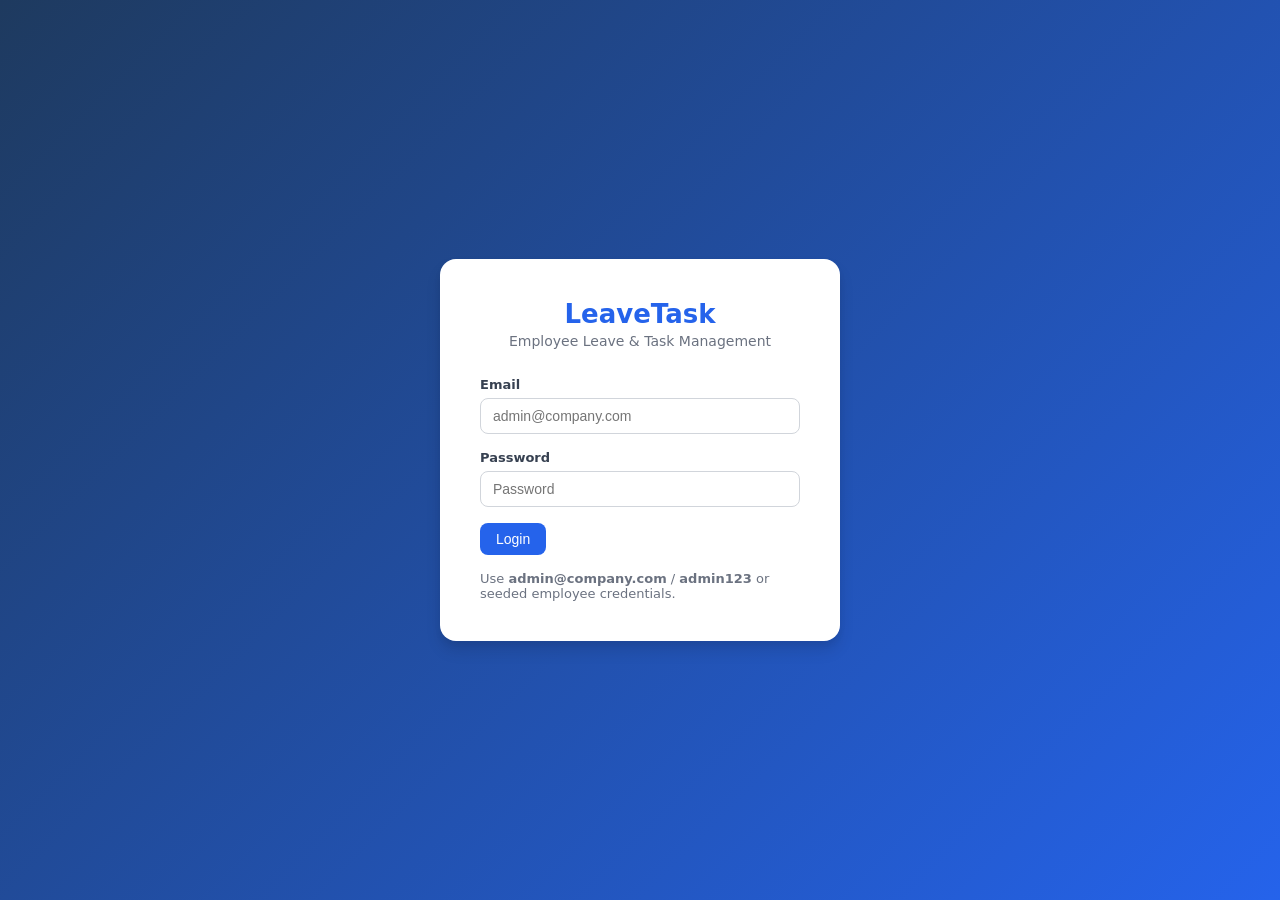
<file: frontend/index.html>
<!DOCTYPE html>
<html lang="en">
<head>
  <meta charset="UTF-8" />
  <meta name="viewport" content="width=device-width, initial-scale=1.0" />
  <title>Login - LeaveTask</title>
  <link rel="stylesheet" href="css/style.css" />
</head>
<body class="login-page">
  <div class="login-card">
    <div class="login-logo">
      <h1>LeaveTask</h1>
      <p>Employee Leave & Task Management</p>
    </div>
    <div id="alert-container"></div>
    <form id="loginForm" onsubmit="handleLogin(event)">
      <div class="form-group">
        <label class="form-label" for="email">Email</label>
        <input class="form-control" type="email" id="email" placeholder="admin@company.com" required />
      </div>
      <div class="form-group">
        <label class="form-label" for="password">Password</label>
        <input class="form-control" type="password" id="password" placeholder="Password" required />
      </div>
      <button class="btn btn-primary" type="submit">Login</button>
    </form>
    <div style="margin-top: 16px; font-size: 13px; color: var(--gray-500);">
      Use <strong>admin@company.com</strong> / <strong>admin123</strong> or seeded employee credentials.
    </div>
  </div>
  <script src="js/app.js"></script>
</body>
</html>
</file>
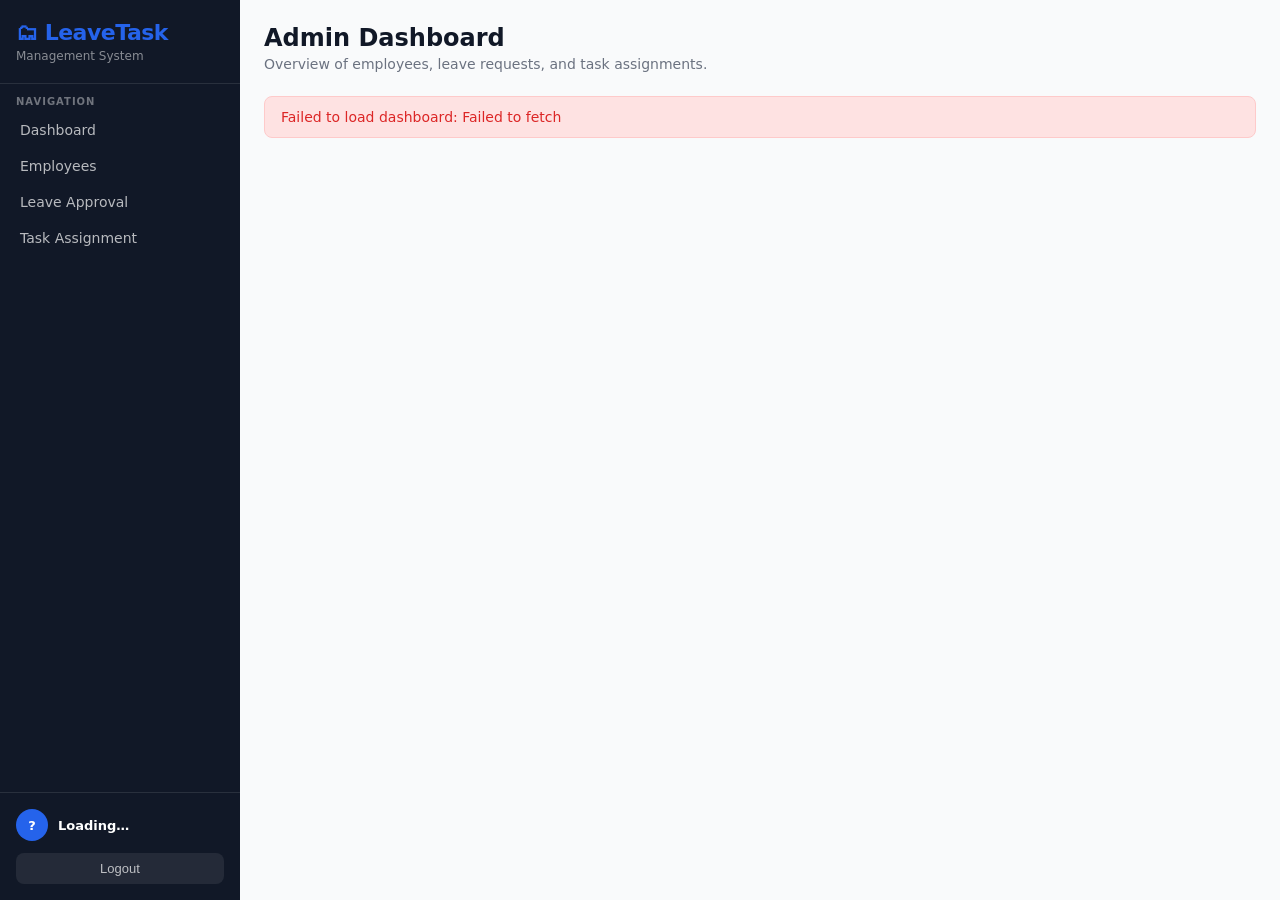
<file: frontend/pages/admin-dashboard.html>
<!DOCTYPE html>
<html lang="en">
<head>
  <meta charset="UTF-8" />
  <meta name="viewport" content="width=device-width, initial-scale=1.0" />
  <title>Admin Dashboard</title>
  <link rel="stylesheet" href="../css/style.css" />
</head>
<body>
  <div class="app-layout">
    <aside class="sidebar">
      <div class="sidebar-header">
        <div class="sidebar-logo">🗂 LeaveTask</div>
        <p>Management System</p>
      </div>
      <nav class="sidebar-nav">
        <div class="nav-section">
          <div class="nav-label">Navigation</div>
          <div id="nav-links">
            <a href="admin-dashboard.html">Dashboard</a>
            <a href="employees.html">Employees</a>
            <a href="leave-approval.html">Leave Approval</a>
            <a href="task-assignment.html">Task Assignment</a>
          </div>
        </div>
      </nav>
      <div class="sidebar-footer">
        <div class="user-info">
          <div class="user-avatar" id="user-initials">?</div>
          <div>
            <div class="user-name" id="user-name">Loading…</div>
            <div class="user-role" id="user-role"></div>
          </div>
        </div>
        <button class="btn-logout" onclick="logout()">Logout</button>
      </div>
    </aside>
    <main class="main-content">
      <div class="page-header">
        <h1 id="page-title">Admin Dashboard</h1>
        <p>Overview of employees, leave requests, and task assignments.</p>
      </div>
      <div id="alert-container"></div>
      <div class="stats-grid" id="dashboard-cards"></div>
      <div id="dashboard-details"></div>
    </main>
  </div>
  <script src="../js/app.js"></script>
</body>
</html>
</file>
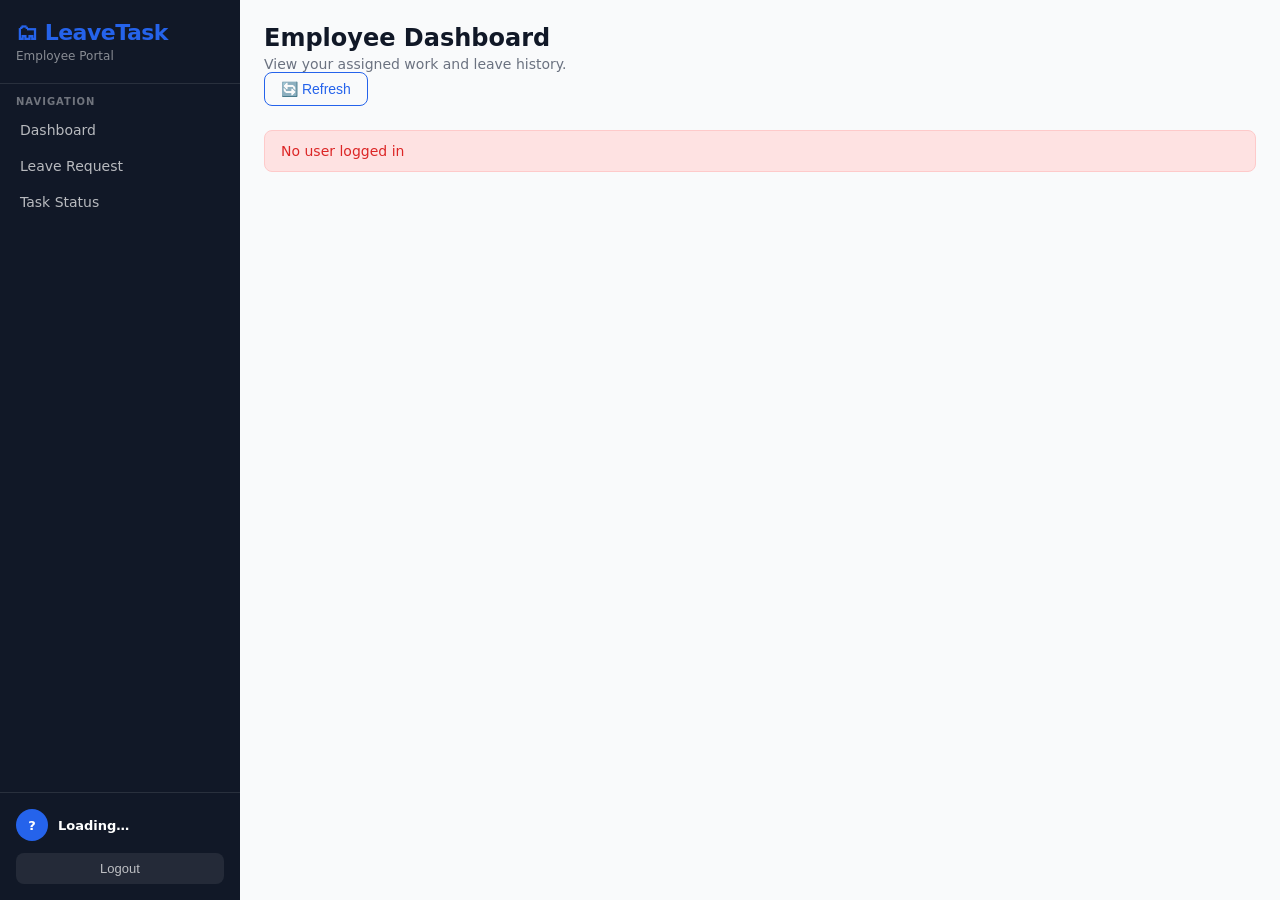
<file: frontend/pages/employee-dashboard.html>
<!DOCTYPE html>
<html lang="en">
<head>
  <meta charset="UTF-8" />
  <meta name="viewport" content="width=device-width, initial-scale=1.0" />
  <title>Employee Dashboard</title>
  <link rel="stylesheet" href="../css/style.css" />
</head>
<body>
  <div class="app-layout">
    <aside class="sidebar">
      <div class="sidebar-header">
        <div class="sidebar-logo">🗂 LeaveTask</div>
        <p>Employee Portal</p>
      </div>
      <nav class="sidebar-nav">
        <div class="nav-section">
          <div class="nav-label">Navigation</div>
          <div id="nav-links">
            <a href="employee-dashboard.html">Dashboard</a>
            <a href="leave-request.html">Leave Request</a>
            <a href="task-status.html">Task Status</a>
          </div>
        </div>
      </nav>
      <div class="sidebar-footer">
        <div class="user-info">
          <div class="user-avatar" id="user-initials">?</div>
          <div>
            <div class="user-name" id="user-name">Loading…</div>
            <div class="user-role" id="user-role"></div>
          </div>
        </div>
        <button class="btn-logout" onclick="logout()">Logout</button>
      </div>
    </aside>
    <main class="main-content">
      <div class="page-header">
        <h1 id="page-title">Employee Dashboard</h1>
        <p>View your assigned work and leave history.</p>
        <button class="btn btn-outline" onclick="loadEmployeeDashboard()" style="margin-left: auto;">🔄 Refresh</button>
      </div>
      <div id="alert-container"></div>
      <div class="stats-grid" id="dashboard-cards"></div>
      <div id="dashboard-details"></div>
    </main>
  </div>
  <script src="../js/app.js"></script>
</body>
</html>
</file>
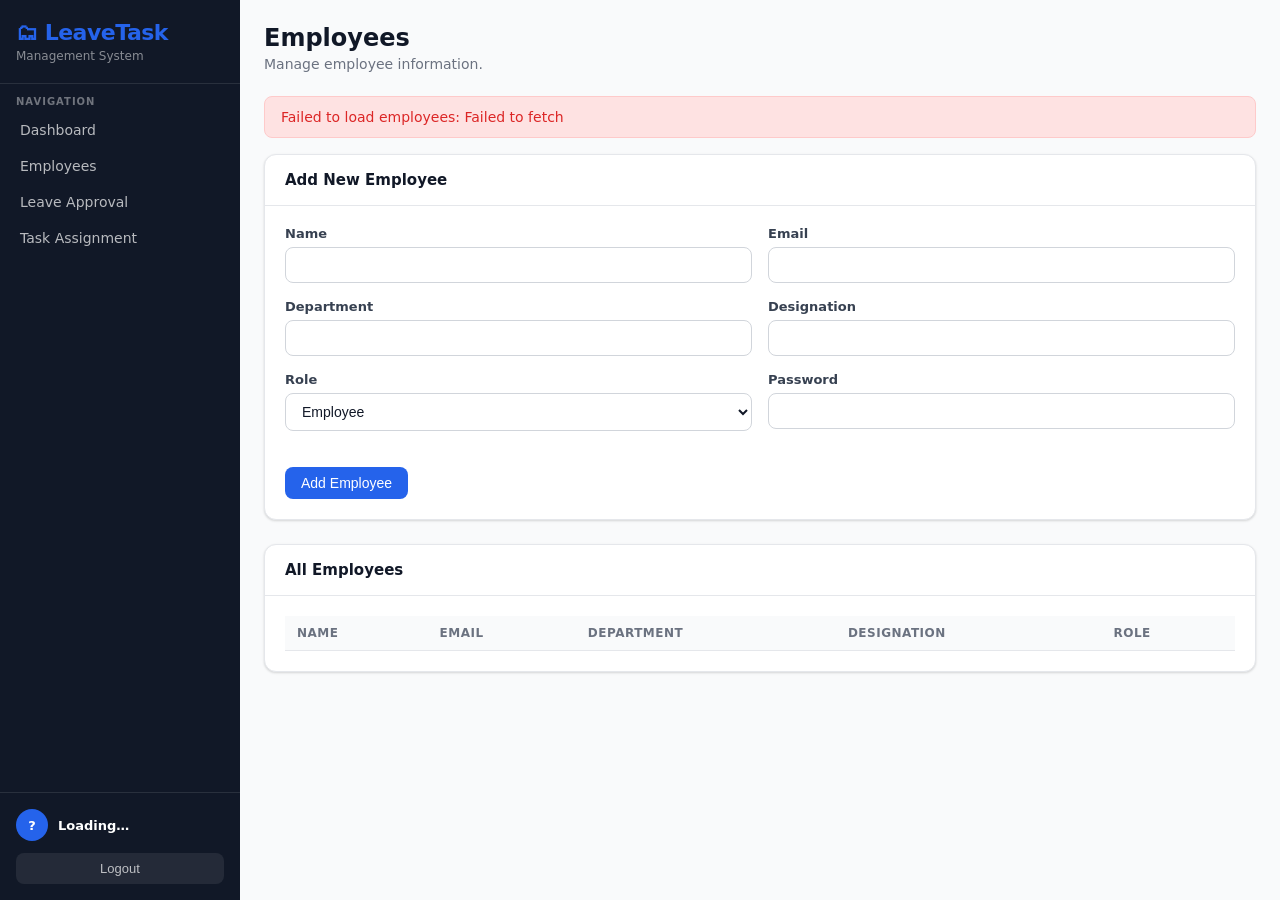
<file: frontend/pages/employees.html>
<!DOCTYPE html>
<html lang="en">
<head>
  <meta charset="UTF-8" />
  <meta name="viewport" content="width=device-width, initial-scale=1.0" />
  <title>Employees</title>
  <link rel="stylesheet" href="../css/style.css" />
</head>
<body>
  <div class="app-layout">
    <aside class="sidebar">
      <div class="sidebar-header">
        <div class="sidebar-logo">🗂 LeaveTask</div>
        <p>Management System</p>
      </div>
      <nav class="sidebar-nav">
        <div class="nav-section">
          <div class="nav-label">Navigation</div>
          <div id="nav-links">
            <a href="admin-dashboard.html">Dashboard</a>
            <a href="employees.html">Employees</a>
            <a href="leave-approval.html">Leave Approval</a>
            <a href="task-assignment.html">Task Assignment</a>
          </div>
        </div>
      </nav>
      <div class="sidebar-footer">
        <div class="user-info">
          <div class="user-avatar" id="user-initials">?</div>
          <div>
            <div class="user-name" id="user-name">Loading…</div>
            <div class="user-role" id="user-role"></div>
          </div>
        </div>
        <button class="btn-logout" onclick="logout()">Logout</button>
      </div>
    </aside>
    <main class="main-content">
      <div class="page-header">
        <h1 id="page-title">Employees</h1>
        <p>Manage employee information.</p>
      </div>
      <div id="alert-container"></div>
      <div class="card">
        <div class="card-header">
          <h3>Add New Employee</h3>
        </div>
        <div class="card-body">
          <form id="newEmployeeForm">
            <div class="form-row">
              <div class="form-group">
                <label class="form-label" for="name">Name</label>
                <input class="form-control" type="text" id="name" required />
              </div>
              <div class="form-group">
                <label class="form-label" for="email">Email</label>
                <input class="form-control" type="email" id="email" required />
              </div>
            </div>
            <div class="form-row">
              <div class="form-group">
                <label class="form-label" for="department">Department</label>
                <input class="form-control" type="text" id="department" required />
              </div>
              <div class="form-group">
                <label class="form-label" for="designation">Designation</label>
                <input class="form-control" type="text" id="designation" required />
              </div>
            </div>
            <div class="form-row">
              <div class="form-group">
                <label class="form-label" for="role">Role</label>
                <select class="form-control" id="role">
                  <option value="EMPLOYEE">Employee</option>
                  <option value="ADMIN">Admin</option>
                </select>
              </div>
              <div class="form-group">
                <label class="form-label" for="password">Password</label>
                <input class="form-control" type="password" id="password" required />
              </div>
            </div>
            <div class="form-actions">
              <button class="btn btn-primary" type="submit">Add Employee</button>
            </div>
          </form>
        </div>
      </div>
      <div class="card" style="margin-top: 24px;">
        <div class="card-header">
          <h3>All Employees</h3>
        </div>
        <div class="card-body">
          <div class="table-wrap">
            <table>
              <thead>
                <tr>
                  <th>Name</th>
                  <th>Email</th>
                  <th>Department</th>
                  <th>Designation</th>
                  <th>Role</th>
                </tr>
              </thead>
              <tbody id="employeeTableBody"></tbody>
            </table>
          </div>
        </div>
      </div>
    </main>
  </div>
  <script src="../js/app.js"></script>
</body>
</html>
</file>
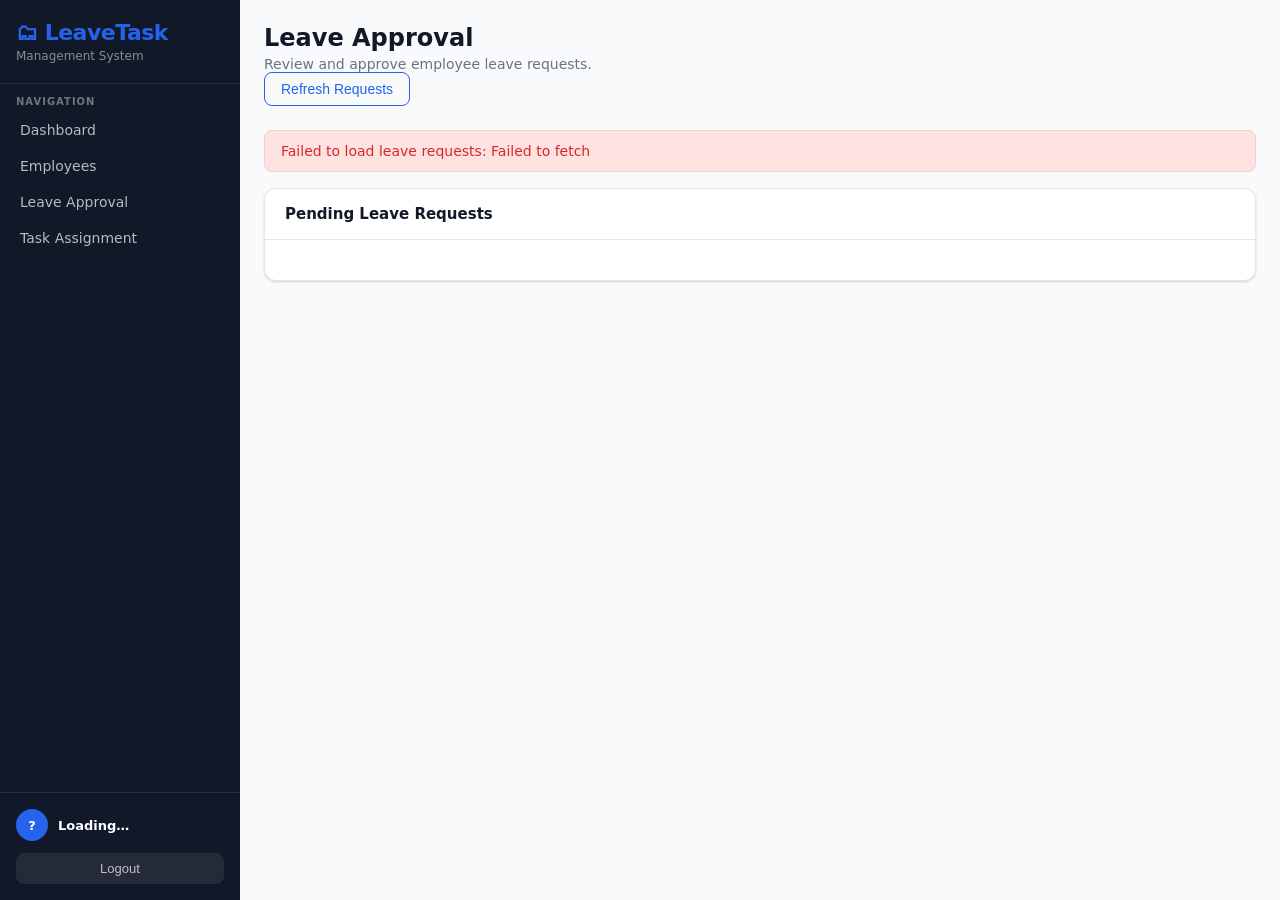
<file: frontend/pages/leave-approval.html>
<!DOCTYPE html>
<html lang="en">
<head>
  <meta charset="UTF-8" />
  <meta name="viewport" content="width=device-width, initial-scale=1.0" />
  <title>Leave Approval</title>
  <link rel="stylesheet" href="../css/style.css" />
</head>
<body>
  <div class="app-layout">
    <aside class="sidebar">
      <div class="sidebar-header">
        <div class="sidebar-logo">🗂 LeaveTask</div>
        <p>Management System</p>
      </div>
      <nav class="sidebar-nav">
        <div class="nav-section">
          <div class="nav-label">Navigation</div>
          <div id="nav-links">
            <a href="admin-dashboard.html">Dashboard</a>
            <a href="employees.html">Employees</a>
            <a href="leave-approval.html">Leave Approval</a>
            <a href="task-assignment.html">Task Assignment</a>
          </div>
        </div>
      </nav>
      <div class="sidebar-footer">
        <div class="user-info">
          <div class="user-avatar" id="user-initials">?</div>
          <div>
            <div class="user-name" id="user-name">Loading…</div>
            <div class="user-role" id="user-role"></div>
          </div>
        </div>
        <button class="btn-logout" onclick="logout()">Logout</button>
      </div>
    </aside>
    <main class="main-content">
      <div class="page-header">
        <h1 id="page-title">Leave Approval</h1>
        <p>Review and approve employee leave requests.</p>
        <button class="btn btn-outline" onclick="loadLeaveRequests()">Refresh Requests</button>
      </div>
      <div id="alert-container"></div>
      <div class="card">
        <div class="card-header">
          <h3>Pending Leave Requests</h3>
        </div>
        <div class="card-body">
          <div id="leaveRequests"></div>
        </div>
      </div>
    </main>
  </div>
  <script src="../js/app.js"></script>
</body>
</html>
</file>
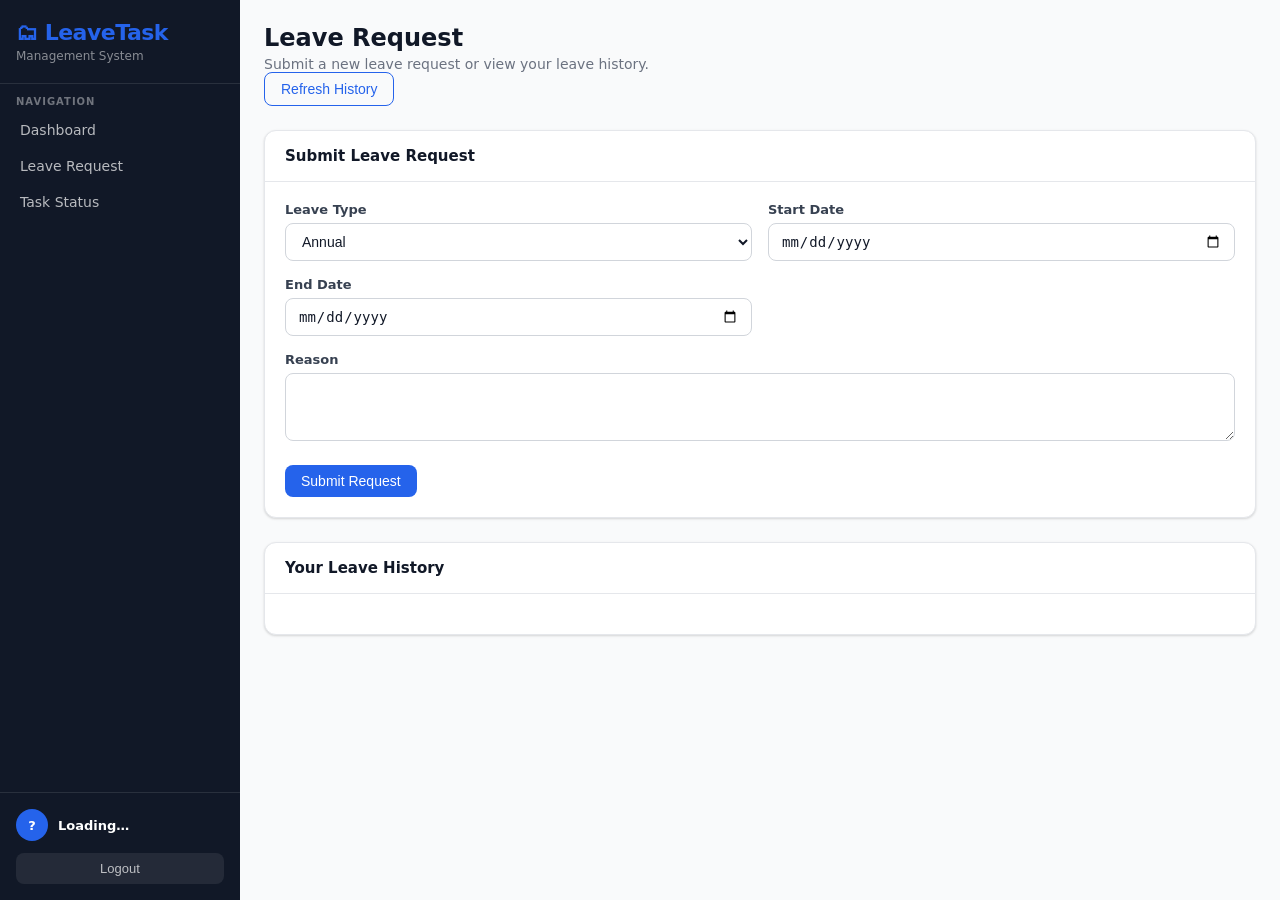
<file: frontend/pages/leave-request.html>
<!DOCTYPE html>
<html lang="en">
<head>
  <meta charset="UTF-8" />
  <meta name="viewport" content="width=device-width, initial-scale=1.0" />
  <title>Leave Request</title>
  <link rel="stylesheet" href="../css/style.css" />
</head>
<body>
  <div class="app-layout">
    <aside class="sidebar">
      <div class="sidebar-header">
        <div class="sidebar-logo">🗂 LeaveTask</div>
        <p>Management System</p>
      </div>
      <nav class="sidebar-nav">
        <div class="nav-section">
          <div class="nav-label">Navigation</div>
          <div id="nav-links">
            <a href="employee-dashboard.html">Dashboard</a>
            <a href="leave-request.html">Leave Request</a>
            <a href="task-status.html">Task Status</a>
          </div>
        </div>
      </nav>
      <div class="sidebar-footer">
        <div class="user-info">
          <div class="user-avatar" id="user-initials">?</div>
          <div>
            <div class="user-name" id="user-name">Loading…</div>
            <div class="user-role" id="user-role"></div>
          </div>
        </div>
        <button class="btn-logout" onclick="logout()">Logout</button>
      </div>
    </aside>
    <main class="main-content">
      <div class="page-header">
        <h1 id="page-title">Leave Request</h1>
        <p>Submit a new leave request or view your leave history.</p>
        <button class="btn btn-outline" onclick="loadMyLeaves()">Refresh History</button>
      </div>
      <div id="alert-container"></div>
      <div class="card">
        <div class="card-header">
          <h3>Submit Leave Request</h3>
        </div>
        <div class="card-body">
          <form id="leaveForm">
            <div class="form-row">
              <div class="form-group">
                <label class="form-label" for="leaveType">Leave Type</label>
                <select class="form-control" id="leaveType" required>
                  <option value="ANNUAL">Annual</option>
                  <option value="SICK">Sick</option>
                  <option value="PERSONAL">Personal</option>
                </select>
              </div>
              <div class="form-group">
                <label class="form-label" for="startDate">Start Date</label>
                <input class="form-control" type="date" id="startDate" required />
              </div>
            </div>
            <div class="form-row">
              <div class="form-group">
                <label class="form-label" for="endDate">End Date</label>
                <input class="form-control" type="date" id="endDate" required />
              </div>
            </div>
            <div class="form-group">
              <label class="form-label" for="reason">Reason</label>
              <textarea class="form-control" id="reason" rows="3" required></textarea>
            </div>
            <div class="form-actions">
              <button class="btn btn-primary" type="submit">Submit Request</button>
            </div>
          </form>
        </div>
      </div>
      <div class="card" style="margin-top: 24px;">
        <div class="card-header">
          <h3>Your Leave History</h3>
        </div>
        <div class="card-body">
          <div id="myLeaveHistory"></div>
        </div>
      </div>
    </main>
  </div>
  <script src="../js/app.js"></script>
</body>
</html>
</file>
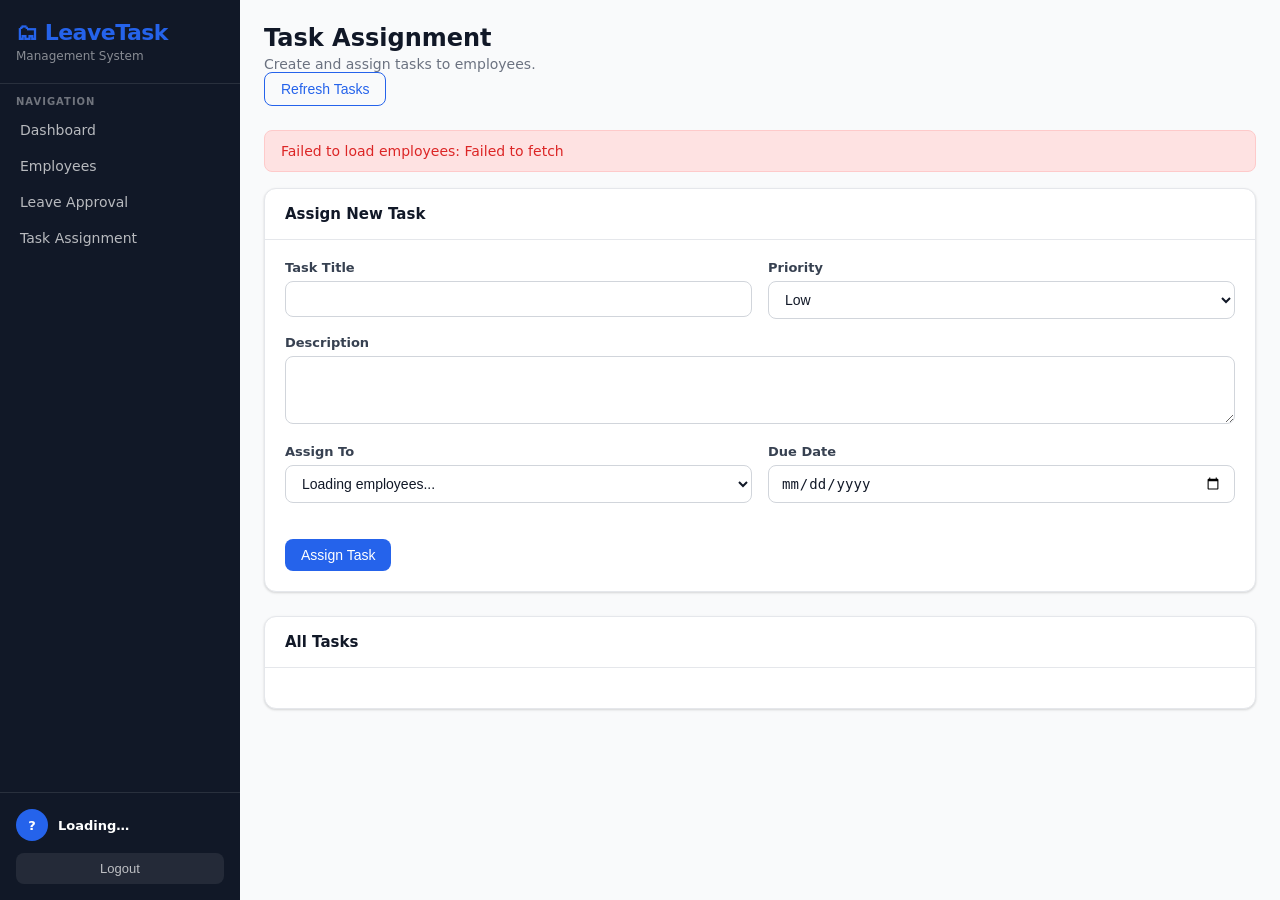
<file: frontend/pages/task-assignment.html>
<!DOCTYPE html>
<html lang="en">
<head>
  <meta charset="UTF-8" />
  <meta name="viewport" content="width=device-width, initial-scale=1.0" />
  <title>Task Assignment</title>
  <link rel="stylesheet" href="../css/style.css" />
</head>
<body>
  <div class="app-layout">
    <aside class="sidebar">
      <div class="sidebar-header">
        <div class="sidebar-logo">🗂 LeaveTask</div>
        <p>Management System</p>
      </div>
      <nav class="sidebar-nav">
        <div class="nav-section">
          <div class="nav-label">Navigation</div>
          <div id="nav-links">
            <a href="admin-dashboard.html">Dashboard</a>
            <a href="employees.html">Employees</a>
            <a href="leave-approval.html">Leave Approval</a>
            <a href="task-assignment.html">Task Assignment</a>
          </div>
        </div>
      </nav>
      <div class="sidebar-footer">
        <div class="user-info">
          <div class="user-avatar" id="user-initials">?</div>
          <div>
            <div class="user-name" id="user-name">Loading…</div>
            <div class="user-role" id="user-role"></div>
          </div>
        </div>
        <button class="btn-logout" onclick="logout()">Logout</button>
      </div>
    </aside>
    <main class="main-content">
      <div class="page-header">
        <h1 id="page-title">Task Assignment</h1>
        <p>Create and assign tasks to employees.</p>
        <button class="btn btn-outline" onclick="loadTasks()">Refresh Tasks</button>
      </div>
      <div id="alert-container"></div>
      <div class="card">
        <div class="card-header">
          <h3>Assign New Task</h3>
        </div>
        <div class="card-body">
          <form id="taskForm">
            <div class="form-row">
              <div class="form-group">
                <label class="form-label" for="title">Task Title</label>
                <input class="form-control" type="text" id="title" required />
              </div>
              <div class="form-group">
                <label class="form-label" for="priority">Priority</label>
                <select class="form-control" id="priority">
                  <option value="LOW">Low</option>
                  <option value="MEDIUM">Medium</option>
                  <option value="HIGH">High</option>
                </select>
              </div>
            </div>
            <div class="form-group">
              <label class="form-label" for="description">Description</label>
              <textarea class="form-control" id="description" rows="3"></textarea>
            </div>
            <div class="form-row">
              <div class="form-group">
                <label class="form-label" for="assignedTo">Assign To</label>
                <select class="form-control" id="assignedTo" required>
                  <option value="">Loading employees...</option>
                </select>
              </div>
              <div class="form-group">
                <label class="form-label" for="dueDate">Due Date</label>
                <input class="form-control" type="date" id="dueDate" required />
              </div>
            </div>
            <div class="form-actions">
              <button class="btn btn-primary" type="submit">Assign Task</button>
            </div>
          </form>
        </div>
      </div>
      <div class="card" style="margin-top: 24px;">
        <div class="card-header">
          <h3>All Tasks</h3>
        </div>
        <div class="card-body">
          <div id="taskList"></div>
        </div>
      </div>
    </main>
  </div>
  <script src="../js/app.js"></script>
</body>
</html>
</file>
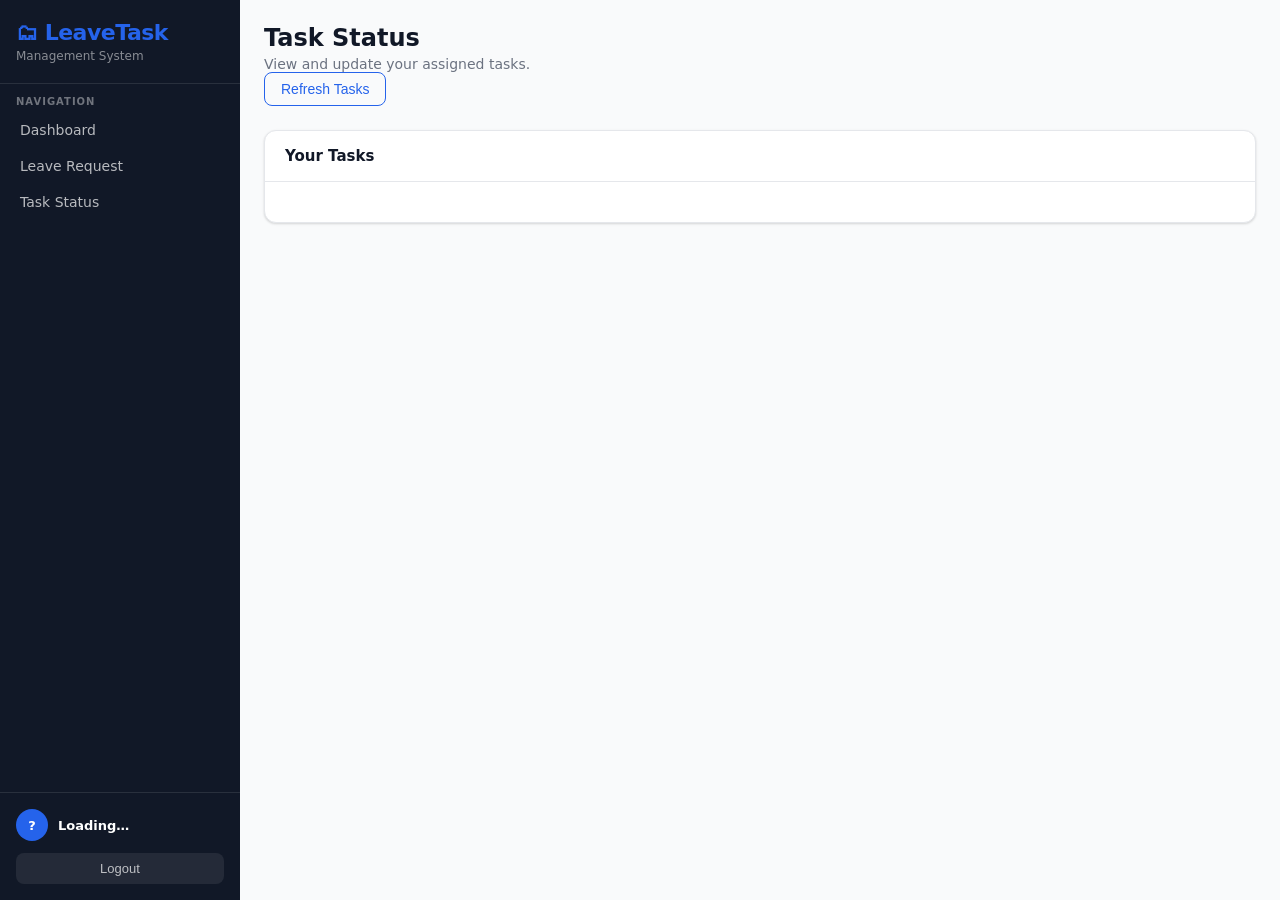
<file: frontend/pages/task-status.html>
<!DOCTYPE html>
<html lang="en">
<head>
  <meta charset="UTF-8" />
  <meta name="viewport" content="width=device-width, initial-scale=1.0" />
  <title>Task Status</title>
  <link rel="stylesheet" href="../css/style.css" />
</head>
<body>
  <div class="app-layout">
    <aside class="sidebar">
      <div class="sidebar-header">
        <div class="sidebar-logo">🗂 LeaveTask</div>
        <p>Management System</p>
      </div>
      <nav class="sidebar-nav">
        <div class="nav-section">
          <div class="nav-label">Navigation</div>
          <div id="nav-links">
            <a href="employee-dashboard.html">Dashboard</a>
            <a href="leave-request.html">Leave Request</a>
            <a href="task-status.html">Task Status</a>
          </div>
        </div>
      </nav>
      <div class="sidebar-footer">
        <div class="user-info">
          <div class="user-avatar" id="user-initials">?</div>
          <div>
            <div class="user-name" id="user-name">Loading…</div>
            <div class="user-role" id="user-role"></div>
          </div>
        </div>
        <button class="btn-logout" onclick="logout()">Logout</button>
      </div>
    </aside>
    <main class="main-content">
      <div class="page-header">
        <h1 id="page-title">Task Status</h1>
        <p>View and update your assigned tasks.</p>
        <button class="btn btn-outline" onclick="loadMyTasks()">Refresh Tasks</button>
      </div>
      <div id="alert-container"></div>
      <div class="card">
        <div class="card-header">
          <h3>Your Tasks</h3>
        </div>
        <div class="card-body">
          <div id="myTaskList"></div>
        </div>
      </div>
    </main>
  </div>
  <script src="../js/app.js"></script>
</body>
</html>
</file>
<file: frontend/css/style.css>
/* ===== RESET & BASE ===== */
*, *::before, *::after { box-sizing: border-box; margin: 0; padding: 0; }

:root {
  --primary: #2563eb;
  --primary-dark: #1d4ed8;
  --primary-light: #dbeafe;
  --success: #16a34a;
  --success-light: #dcfce7;
  --danger: #dc2626;
  --danger-light: #fee2e2;
  --warning: #d97706;
  --warning-light: #fef3c7;
  --gray-50: #f9fafb;
  --gray-100: #f3f4f6;
  --gray-200: #e5e7eb;
  --gray-300: #d1d5db;
  --gray-500: #6b7280;
  --gray-700: #374151;
  --gray-900: #111827;
  --white: #ffffff;
  --shadow: 0 1px 3px rgba(0,0,0,0.1), 0 1px 2px rgba(0,0,0,0.06);
  --shadow-md: 0 4px 6px rgba(0,0,0,0.07), 0 2px 4px rgba(0,0,0,0.05);
  --shadow-lg: 0 10px 15px rgba(0,0,0,0.1), 0 4px 6px rgba(0,0,0,0.05);
  --radius: 8px;
  --radius-lg: 12px;
}

body { font-family: 'Segoe UI', system-ui, sans-serif; background: var(--gray-50); color: var(--gray-900); min-height: 100vh; }

/* ===== LAYOUT ===== */
.app-layout { display: flex; min-height: 100vh; }

.sidebar {
  width: 240px; background: var(--gray-900); color: var(--white);
  display: flex; flex-direction: column; position: fixed; height: 100vh; z-index: 100;
}
.sidebar-header { padding: 20px 16px; border-bottom: 1px solid rgba(255,255,255,0.1); }
.sidebar-header h2 { font-size: 16px; font-weight: 700; color: var(--white); }
.sidebar-header p { font-size: 12px; color: rgba(255,255,255,0.5); margin-top: 2px; }
.sidebar-logo { font-size: 22px; font-weight: 800; color: var(--primary); margin-bottom: 4px; letter-spacing: -0.5px; }

.sidebar-nav { flex: 1; padding: 12px 8px; overflow-y: auto; }
.nav-section { margin-bottom: 20px; }
.nav-label { font-size: 10px; font-weight: 600; color: rgba(255,255,255,0.4); text-transform: uppercase; letter-spacing: 1px; padding: 0 8px; margin-bottom: 6px; }
.sidebar-nav a {
  display: block; padding: 9px 12px;
  border-radius: var(--radius); cursor: pointer; color: rgba(255,255,255,0.7);
  font-size: 14px; font-weight: 500; transition: all 0.15s; text-decoration: none;
  margin-bottom: 2px;
}
.sidebar-nav a:hover { background: rgba(255,255,255,0.1); color: var(--white); }
.sidebar-nav a.active { background: var(--primary); color: var(--white); }

.sidebar-footer { padding: 16px; border-top: 1px solid rgba(255,255,255,0.1); }
.user-info { display: flex; align-items: center; gap: 10px; margin-bottom: 12px; }
.user-avatar { width: 32px; height: 32px; background: var(--primary); border-radius: 50%; display: flex; align-items: center; justify-content: center; font-size: 13px; font-weight: 700; }
.user-name { font-size: 13px; font-weight: 600; color: var(--white); }
.user-role { font-size: 11px; color: rgba(255,255,255,0.5); }
.btn-logout { width: 100%; padding: 8px; background: rgba(255,255,255,0.08); border: none; border-radius: var(--radius); color: rgba(255,255,255,0.7); font-size: 13px; cursor: pointer; transition: all 0.15s; }
.btn-logout:hover { background: var(--danger); color: var(--white); }

.main-content { margin-left: 240px; flex: 1; padding: 24px; min-height: 100vh; }

/* ===== PAGE HEADER ===== */
.page-header { margin-bottom: 24px; }
.page-header h1 { font-size: 24px; font-weight: 700; color: var(--gray-900); }
.page-header p { font-size: 14px; color: var(--gray-500); margin-top: 4px; }

/* ===== STAT CARDS ===== */
.stat-card { background: var(--white); border-radius: var(--radius-lg); padding: 20px; box-shadow: var(--shadow); border: 1px solid var(--gray-200); display: flex; align-items: center; gap: 16px; text-align: left; transition: transform 0.2s; }
.stat-card:hover { transform: translateY(-2px); box-shadow: 0 8px 25px rgba(0,0,0,0.1); }
.stat-card .card-icon { font-size: 32px; opacity: 0.8; }
.stat-card .card-content { flex: 1; }
.stat-card h3 { font-size: 14px; font-weight: 600; color: var(--gray-500); margin-bottom: 4px; text-transform: uppercase; letter-spacing: 0.5px; }
.stat-card .card-value { font-size: 28px; font-weight: 800; color: var(--gray-900); margin-bottom: 8px; }
.stat-card .card-trend { font-size: 12px; color: var(--gray-600); font-weight: 500; }
.stat-card .progress-bar { width: 100%; height: 6px; background: var(--gray-200); border-radius: 3px; margin: 8px 0; overflow: hidden; }
.stat-card .progress-fill { height: 100%; background: linear-gradient(90deg, var(--primary), var(--success)); border-radius: 3px; transition: width 0.3s; }

/* Card themes */
.card-employees .card-icon { color: #3b82f6; }
.card-tasks .card-icon { color: #f59e0b; }
.card-leaves .card-icon { color: #10b981; }
.card-completed .card-icon { color: #8b5cf6; }
.card-pending .card-icon { color: #ef4444; }

/* ===== ANALYTICS ===== */
.analytics-section { margin-top: 30px; }
.analytics-section h2 { font-size: 20px; font-weight: 600; color: var(--gray-900); margin-bottom: 20px; }
.analytics-grid { display: grid; grid-template-columns: repeat(auto-fit, minmax(300px, 1fr)); gap: 20px; margin-bottom: 30px; }
.stats-grid { display: grid; grid-template-columns: repeat(auto-fit, minmax(280px, 1fr)); gap: 20px; margin-bottom: 20px; }
.analytics-card { background: var(--white); border-radius: var(--radius-lg); padding: 20px; box-shadow: var(--shadow); border: 1px solid var(--gray-200); }
.analytics-card h4 { font-size: 16px; font-weight: 600; color: var(--gray-900); margin-bottom: 15px; }
.metric { display: flex; justify-content: space-between; align-items: center; margin-bottom: 10px; }
.metric-label { font-size: 14px; color: var(--gray-600); }
.metric-value { font-size: 16px; font-weight: 600; color: var(--gray-900); }

/* ===== TASK ITEMS ===== */
.task-item { display: flex; justify-content: space-between; align-items: center; padding: 12px 0; border-bottom: 1px solid var(--gray-100); }
.task-item:last-child { border-bottom: none; }
.task-info { flex: 1; }
.task-info strong { display: block; font-size: 14px; color: var(--gray-900); margin-bottom: 4px; }
.task-status { font-size: 12px; padding: 2px 8px; border-radius: 12px; font-weight: 500; text-transform: uppercase; letter-spacing: 0.5px; }
.status-pending { background: #fef3c7; color: #d97706; }
.status-in_progress { background: #dbeafe; color: #2563eb; }
.status-completed { background: #d1fae5; color: #065f46; }
.task-actions { margin-left: 16px; }
.task-actions select { padding: 4px 8px; border: 1px solid var(--gray-300); border-radius: 4px; font-size: 12px; }

/* ===== TASK LIST PREVIEW ===== */
.task-list-preview { margin: 12px 0; }
.task-preview-item { display: flex; justify-content: space-between; align-items: center; padding: 6px 0; border-bottom: 1px solid var(--gray-100); }
.task-preview-item:last-child { border-bottom: none; }
.task-title { font-size: 13px; color: var(--gray-900); font-weight: 500; flex: 1; margin-right: 8px; overflow: hidden; text-overflow: ellipsis; white-space: nowrap; }
.task-status-mini { font-size: 10px; padding: 2px 6px; border-radius: 8px; font-weight: 500; text-transform: uppercase; }
.no-tasks { font-size: 12px; color: var(--gray-500); font-style: italic; padding: 8px 0; }

/* ===== CARD ===== */
.card { background: var(--white); border-radius: var(--radius-lg); box-shadow: var(--shadow); border: 1px solid var(--gray-200); }
.card-header { display: flex; align-items: center; justify-content: space-between; padding: 16px 20px; border-bottom: 1px solid var(--gray-200); }
.card-header h3 { font-size: 15px; font-weight: 600; color: var(--gray-900); }
.card-body { padding: 20px; }

/* ===== TABLE ===== */
.table-wrap { overflow-x: auto; }
table { width: 100%; border-collapse: collapse; font-size: 14px; }
th { background: var(--gray-50); padding: 10px 12px; text-align: left; font-size: 12px; font-weight: 600; color: var(--gray-500); text-transform: uppercase; letter-spacing: 0.5px; border-bottom: 1px solid var(--gray-200); }
td { padding: 12px; border-bottom: 1px solid var(--gray-100); color: var(--gray-700); vertical-align: middle; }
tr:last-child td { border-bottom: none; }
tr:hover td { background: var(--gray-50); }

/* ===== BUTTONS ===== */
.btn { display: inline-flex; align-items: center; gap: 6px; padding: 8px 16px; border-radius: var(--radius); font-size: 14px; font-weight: 500; cursor: pointer; border: none; transition: all 0.15s; text-decoration: none; }
.btn-primary { background: var(--primary); color: var(--white); }
.btn-primary:hover { background: var(--primary-dark); }
.btn-success { background: var(--success); color: var(--white); }
.btn-success:hover { background: #15803d; }
.btn-danger { background: var(--danger); color: var(--white); }
.btn-danger:hover { background: #b91c1c; }
.btn-outline { background: transparent; color: var(--primary); border: 1px solid var(--primary); }
.btn-outline:hover { background: var(--primary-light); }
.btn-sm { padding: 5px 10px; font-size: 12px; }
.btn-ghost { background: transparent; color: var(--gray-500); border: 1px solid var(--gray-200); }
.btn-ghost:hover { background: var(--gray-100); }

/* ===== BADGES ===== */
.badge { display: inline-flex; align-items: center; padding: 3px 10px; border-radius: 20px; font-size: 12px; font-weight: 600; }
.badge-pending { background: var(--warning-light); color: var(--warning); }
.badge-approved, .badge-completed { background: var(--success-light); color: var(--success); }
.badge-rejected { background: var(--danger-light); color: var(--danger); }
.badge-in_progress { background: var(--primary-light); color: var(--primary); }
.badge-high { background: #fee2e2; color: #dc2626; }
.badge-medium { background: #fef3c7; color: #d97706; }
.badge-low { background: #dcfce7; color: #16a34a; }

/* ===== FORMS ===== */
.form-group { margin-bottom: 16px; }
.form-label { display: block; font-size: 13px; font-weight: 600; color: var(--gray-700); margin-bottom: 6px; }
.form-control {
  width: 100%; padding: 9px 12px; border: 1px solid var(--gray-300);
  border-radius: var(--radius); font-size: 14px; color: var(--gray-900);
  background: var(--white); transition: border-color 0.15s, box-shadow 0.15s;
}
.form-control:focus { outline: none; border-color: var(--primary); box-shadow: 0 0 0 3px rgba(37,99,235,0.1); }
.form-row { display: grid; grid-template-columns: 1fr 1fr; gap: 16px; }
.form-actions { display: flex; gap: 10px; margin-top: 20px; }

/* ===== MODAL ===== */
.modal-overlay { position: fixed; inset: 0; background: rgba(0,0,0,0.5); z-index: 1000; display: flex; align-items: center; justify-content: center; padding: 20px; }
.modal { background: var(--white); border-radius: var(--radius-lg); width: 100%; max-width: 520px; box-shadow: var(--shadow-lg); animation: modalIn 0.2s ease; }
.modal-header { display: flex; align-items: center; justify-content: space-between; padding: 16px 20px; border-bottom: 1px solid var(--gray-200); }
.modal-header h3 { font-size: 16px; font-weight: 700; }
.modal-close { background: none; border: none; font-size: 20px; cursor: pointer; color: var(--gray-500); line-height: 1; padding: 0; }
.modal-close:hover { color: var(--gray-900); }
.modal-body { padding: 20px; }
.modal-footer { padding: 16px 20px; border-top: 1px solid var(--gray-200); display: flex; gap: 10px; justify-content: flex-end; }
@keyframes modalIn { from { opacity: 0; transform: scale(0.95); } to { opacity: 1; transform: scale(1); } }

/* ===== ALERTS ===== */
.alert { padding: 12px 16px; border-radius: var(--radius); font-size: 14px; margin-bottom: 16px; display: flex; align-items: center; gap: 8px; }
.alert-success { background: var(--success-light); color: var(--success); border: 1px solid #bbf7d0; }
.alert-error { background: var(--danger-light); color: var(--danger); border: 1px solid #fecaca; }

/* ===== LEAVE & TASK CARDS ===== */
.leave-card, .task-card {
  background: var(--white); border-radius: var(--radius); padding: 20px; margin-bottom: 16px;
  box-shadow: var(--shadow); border: 1px solid var(--gray-200); transition: box-shadow 0.15s;
}
.leave-card:hover, .task-card:hover { box-shadow: var(--shadow-md); }
.leave-card .card-header, .task-card .card-header { display: flex; justify-content: space-between; align-items: flex-start; margin-bottom: 12px; }
.leave-card .card-header h4, .task-card .card-header h4 { font-size: 16px; font-weight: 600; color: var(--gray-900); margin: 0; }
.leave-card .status-badge, .task-card .status-badge { padding: 4px 12px; border-radius: 20px; font-size: 12px; font-weight: 600; text-transform: uppercase; }
.leave-card .status-pending { background: var(--warning-light); color: var(--warning); }
.leave-card .status-approved { background: var(--success-light); color: var(--success); }
.leave-card .status-rejected { background: var(--danger-light); color: var(--danger); }
.task-card .status-pending { background: var(--warning-light); color: var(--warning); }
.task-card .status-in_progress { background: var(--primary-light); color: var(--primary); }
.task-card .status-completed { background: var(--success-light); color: var(--success); }
.leave-card .card-details, .task-card .card-details { margin-bottom: 12px; }
.leave-card .card-details p, .task-card .card-details p { margin: 4px 0; font-size: 14px; color: var(--gray-700); }
.leave-card .card-actions, .task-card .card-actions { display: flex; gap: 8px; }
.empty-state p { font-size: 15px; }

/* ===== LOGIN PAGE ===== */
.login-page { min-height: 100vh; display: flex; align-items: center; justify-content: center; background: linear-gradient(135deg, #1e3a5f 0%, #2563eb 100%); }
.login-card { background: var(--white); border-radius: 16px; padding: 40px; width: 100%; max-width: 400px; box-shadow: var(--shadow-lg); }
.login-logo { text-align: center; margin-bottom: 28px; }
.login-logo h1 { font-size: 26px; font-weight: 800; color: var(--primary); }
.login-logo p { font-size: 14px; color: var(--gray-500); margin-top: 4px; }
.login-title { font-size: 18px; font-weight: 700; color: var(--gray-900); margin-bottom: 20px; }

/* ===== RESPONSIVE ===== */
@media (max-width: 768px) {
  .sidebar { transform: translateX(-100%); }
  .main-content { margin-left: 0; }
  .form-row { grid-template-columns: 1fr; }
  .stats-grid { grid-template-columns: 1fr; }
}
</file>
